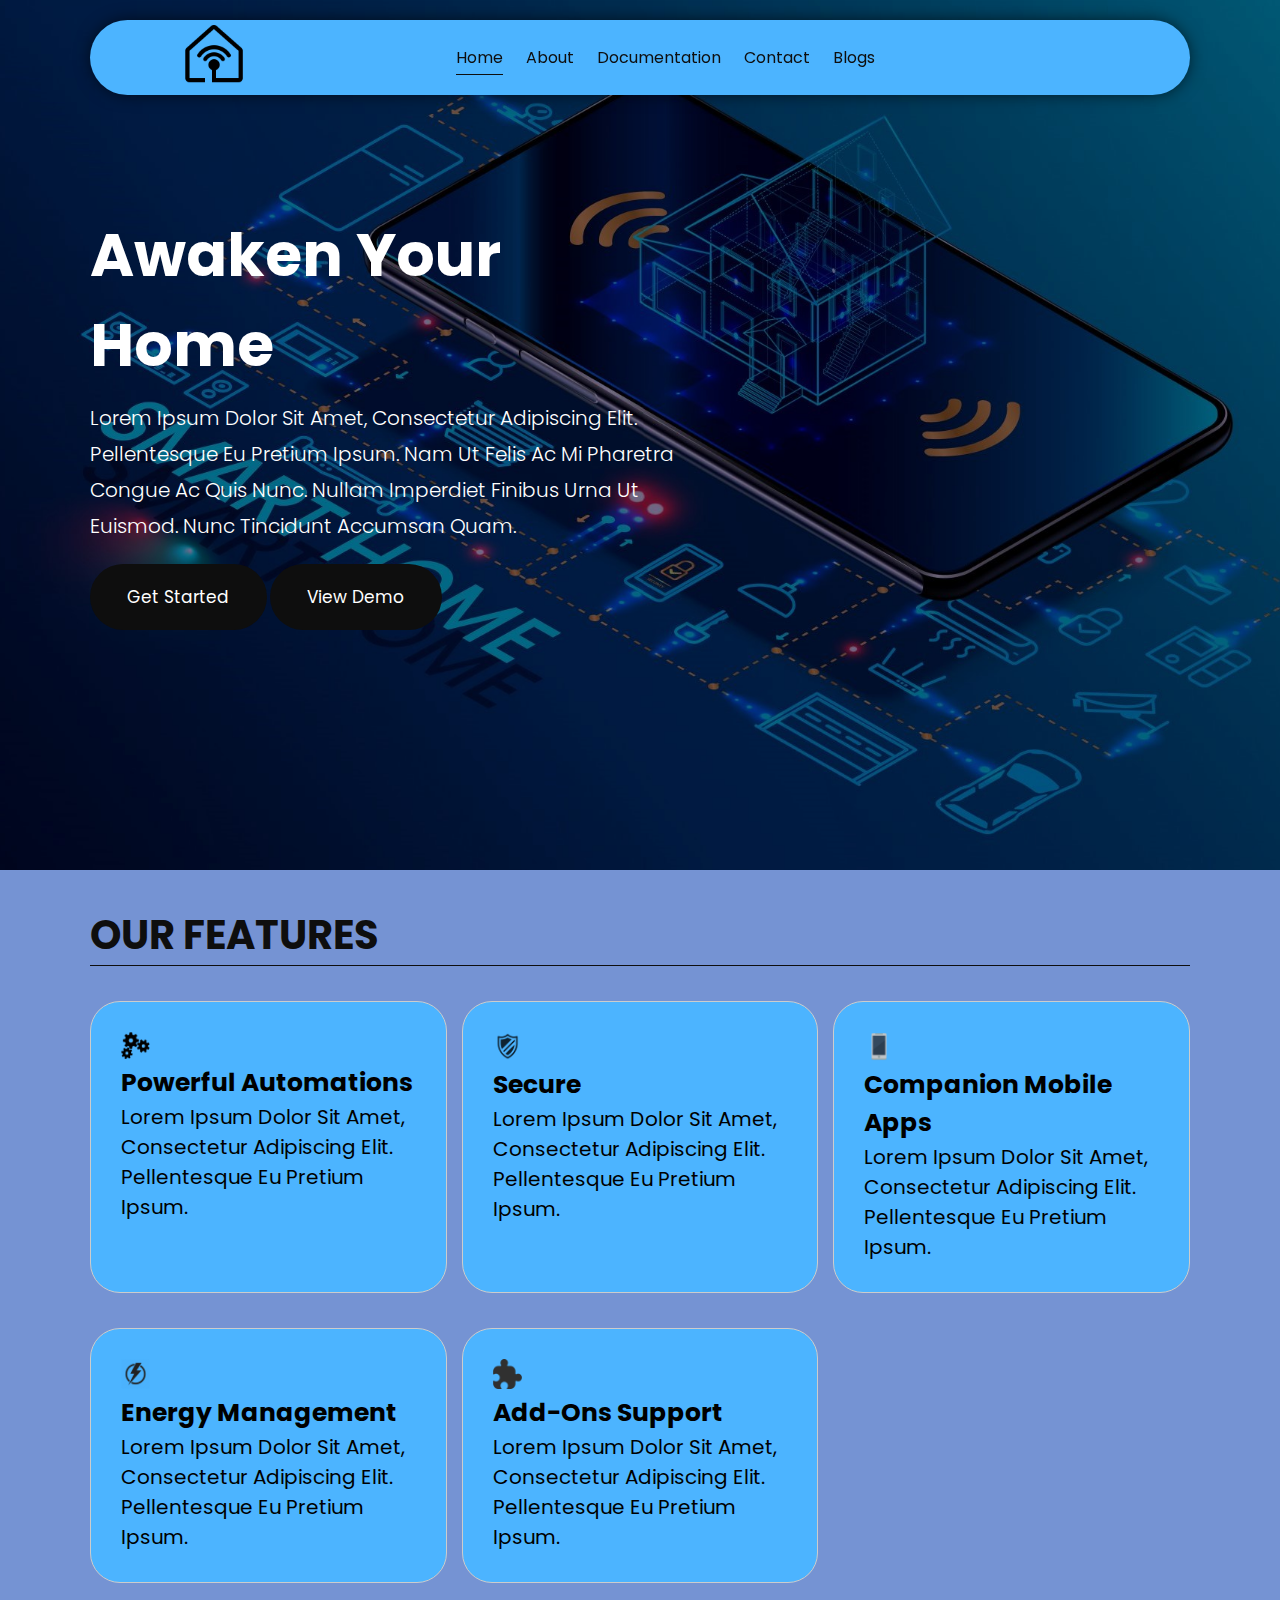
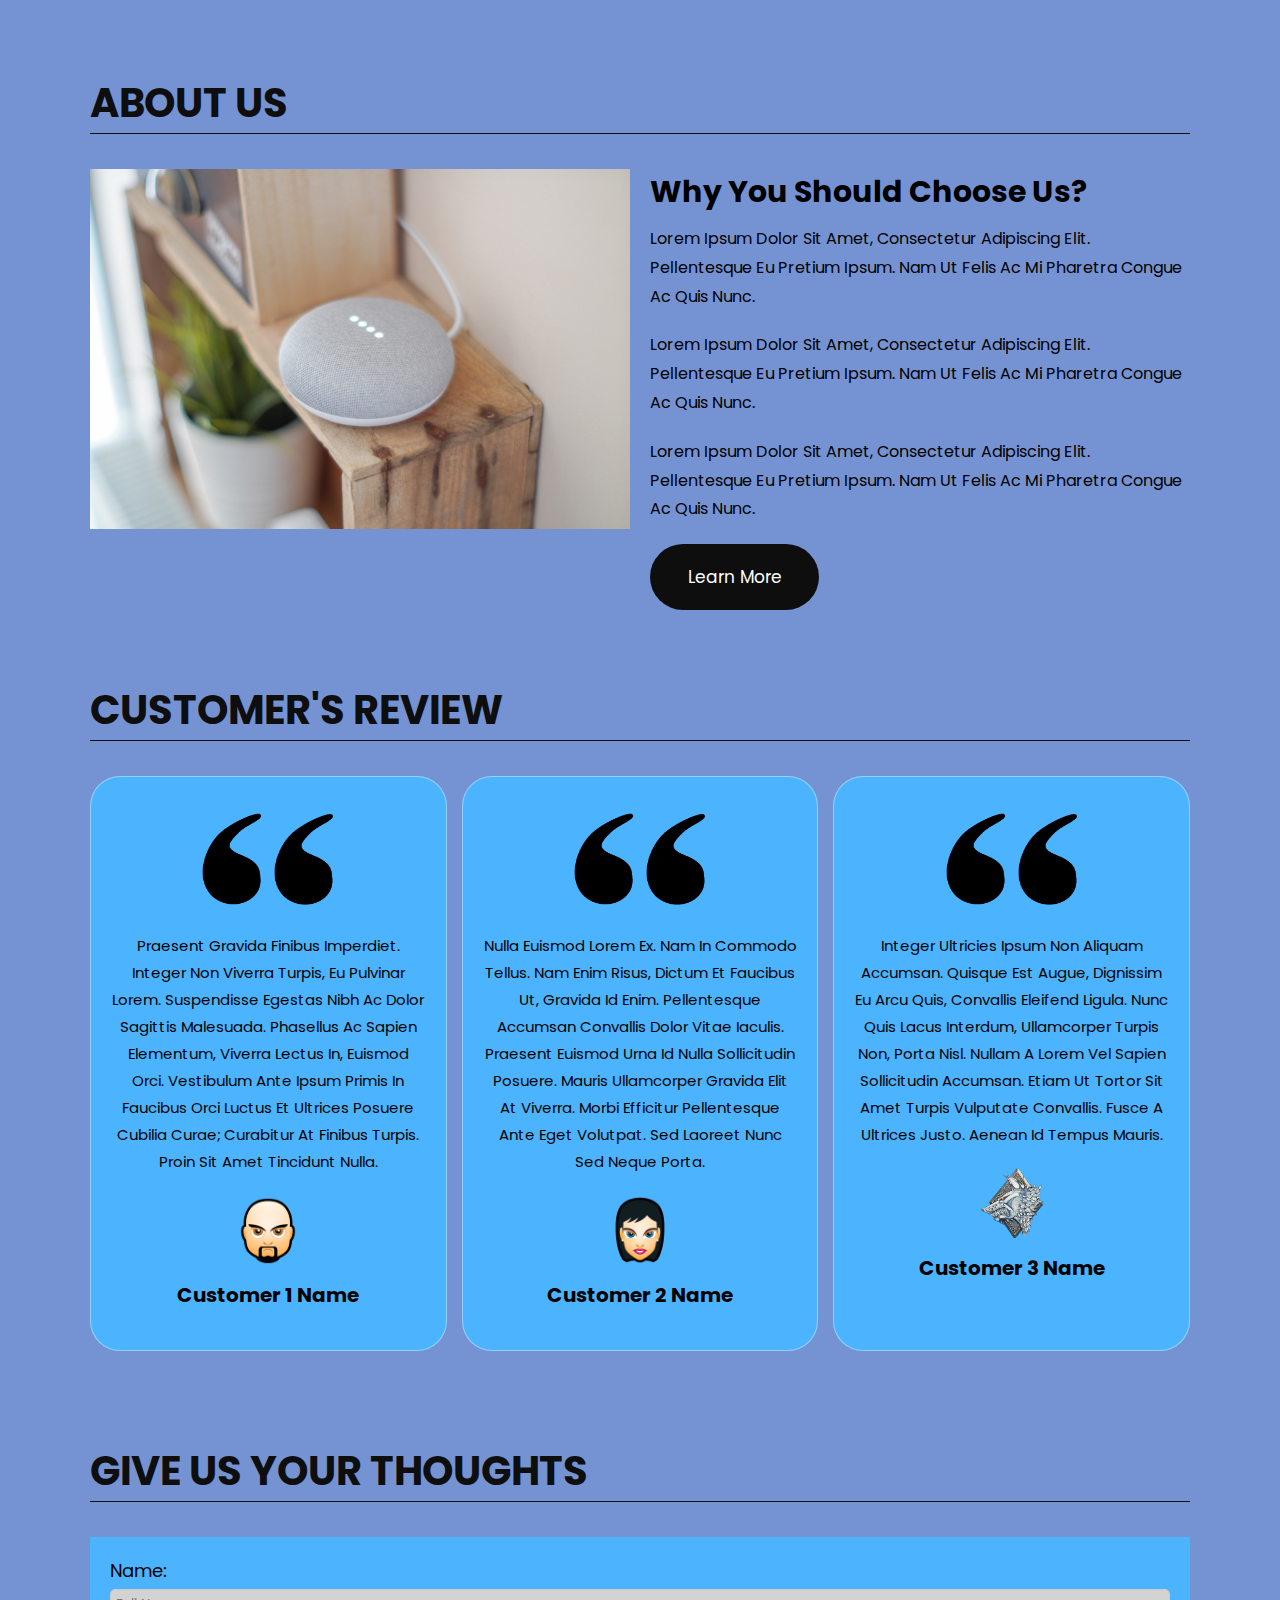
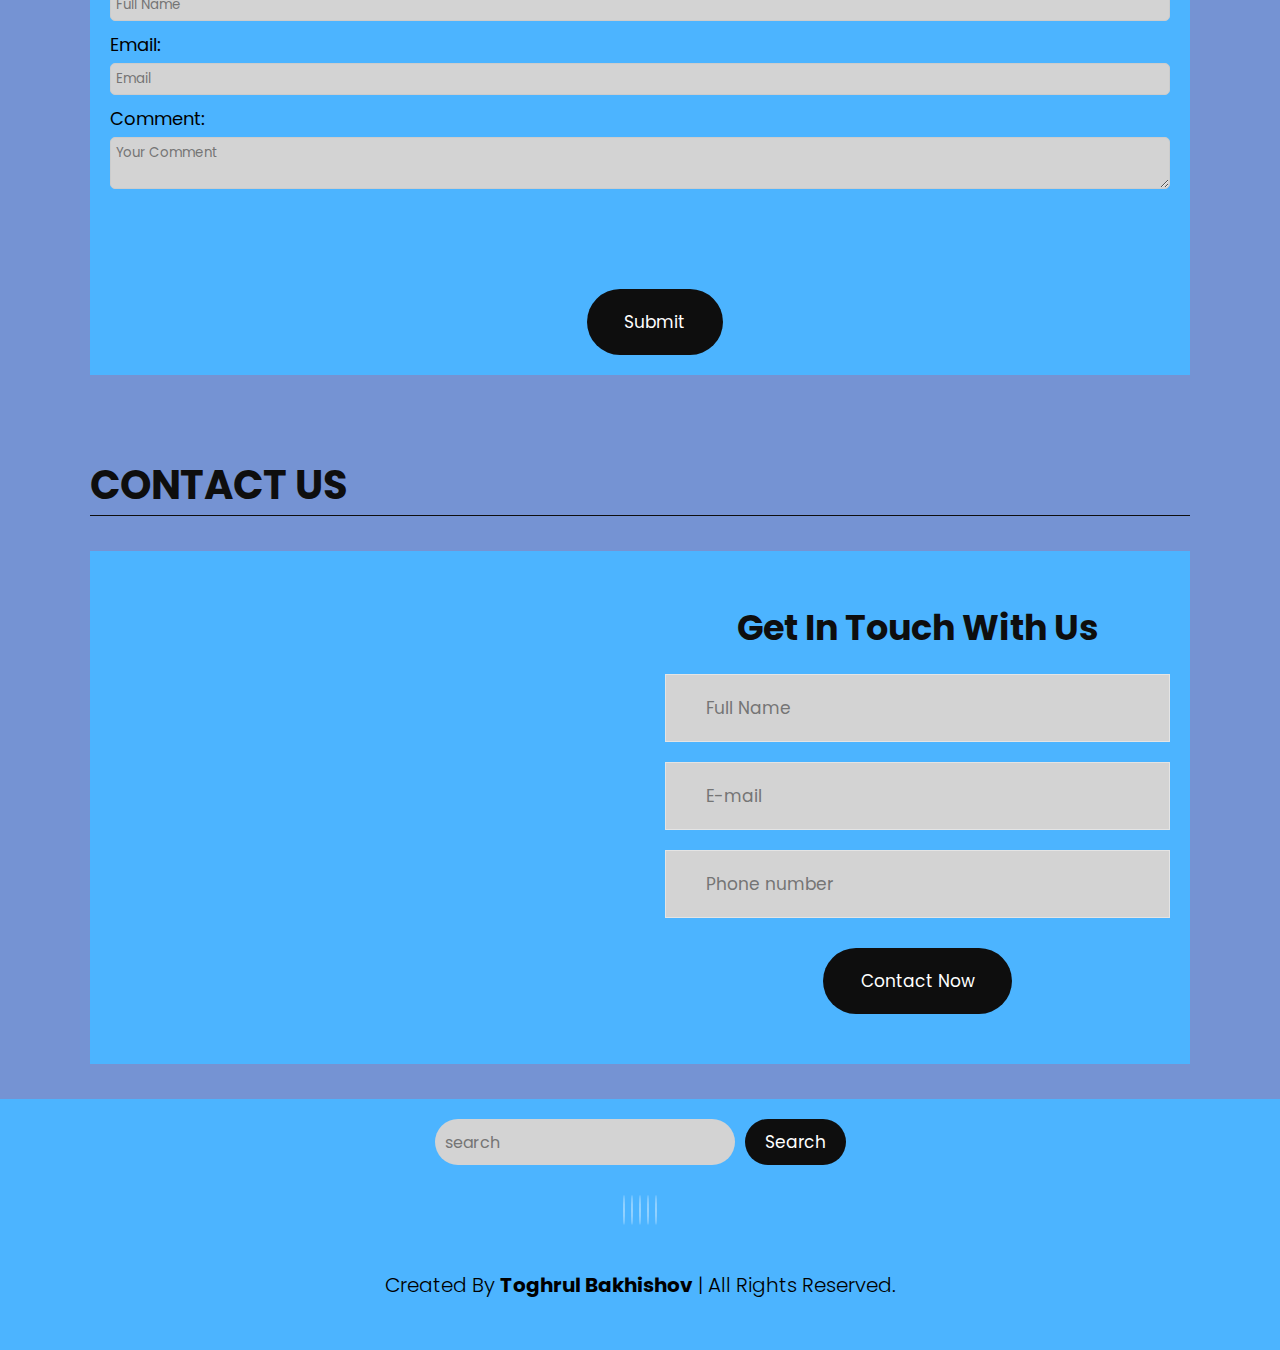
<file: index.html>
<!DOCTYPE html>
<html lang="en">
  <head>
    <meta charset="UTF-8" />
    <meta http-equiv="X-UA-Compatible" content="IE=edge" />
    <meta name="viewport" content="width=device-width, initial-scale=1.0" />
    <link
      rel="stylesheet"
      href="https://cdnjs.cloudflare.com/ajax/libs/font-awesome/6.4.0/css/all.min.css"
      integrity="sha512-iecdLmaskl7CVkqkXNQ/ZH/XLlvWZOJyj7Yy7tcenmpD1ypASozpmT/E0iPtmFIB46ZmdtAc9eNBvH0H/ZpiBw=="
      crossorigin="anonymous"
      referrerpolicy="no-referrer"
    />
    <title>Web Home</title>
    <link rel="stylesheet" href="styles/style.css" />
    
  </head>
  <body>
    <header class="header">
      <a href="#" class="logo">
        <img src="images/logo.png" alt="logo" />
      </a>
      <nav class="navbar">
        <a href="index.html" class="active">Home</a>
        <a href="about.html">About</a>
        <a href="documentation.html">Documentation</a>
        <a href="contact.html">Contact</a>
        <a href="blogs.html">Blogs</a>
      </nav>

      <div class="buttons">
        <button id="search-btn">
          <i class="fas fa-search"></i>
        </button>
        <button id="menu-btn">
          <i class="fas fa-bars"></i>
        </button>
      </div>
      <div class="search-form">
        <input type="text" class="search-input" id="search-box" placeholder="search here">
        <i class="fas fa-search"></i>
      </div>
    </header>

    <section class="home">
      <div class="content">
        <h3>Awaken your home</h3>
        <p>
          Lorem ipsum dolor sit amet, consectetur adipiscing elit. Pellentesque
          eu pretium ipsum. Nam ut felis ac mi pharetra congue ac quis nunc.
          Nullam imperdiet finibus urna ut euismod. Nunc tincidunt accumsan
          quam.
        </p>
        <a href="#" class="btn">Get started</a>
        <a href="#" class="btn">View Demo</a>
      </div>
    </section>

    <!-- Main section start -->

    <section class="features-section">
      <h1 class="heading">our features</h1>
      <div class="box-container">
        <div class="box">
          <div class="box-head">
            <img src="/images/automation.png" alt="mobile" />
            <h4>Powerful Automations</h4>
            <div class="info">
              Lorem ipsum dolor sit amet, consectetur adipiscing elit.
              Pellentesque eu pretium ipsum.
            </div>
          </div>
        </div>
        <div class="box">
          <div class="box-head">
            <img src="/images/secure.png" alt="mobile" />
            <h4>Secure</h4>
            <div class="info">
              Lorem ipsum dolor sit amet, consectetur adipiscing elit.
              Pellentesque eu pretium ipsum.
            </div>
          </div>
        </div>
        <div class="box">
          <div class="box-head">
            <img src="/images/mobile.png" alt="mobile" />
            <h4>Companion Mobile Apps</h4>
            <div class="info">
              Lorem ipsum dolor sit amet, consectetur adipiscing elit.
              Pellentesque eu pretium ipsum.
            </div>
          </div>
        </div>
        <div class="box">
          <div class="box-head">
            <img src="/images/energy.png" alt="mobile" />
            <h4>Energy Management</h4>
            <div class="info">
              Lorem ipsum dolor sit amet, consectetur adipiscing elit.
              Pellentesque eu pretium ipsum.
            </div>
          </div>
        </div>
        <div class="box">
          <div class="box-head">
            <img src="/images/addon.png" alt="mobile" />
            <div>
              <h4>Add-ons support</h4>
              <div class="info">
                Lorem ipsum dolor sit amet, consectetur adipiscing elit.
                Pellentesque eu pretium ipsum.
              </div>
            </div>
          </div>
        </div>
      </div>
    </section>
    <section class="about">
      <h1 class="heading">About Us</h1>
      <div class="row">
        <div class="image">
          <img src="images/slide1.jpg" alt="" />
        </div>
        <div class="content">
          <h3>Why you should choose us?</h3>
          <p>
            Lorem ipsum dolor sit amet, consectetur adipiscing elit.
            Pellentesque eu pretium ipsum. Nam ut felis ac mi pharetra congue ac
            quis nunc.
          </p>
          <p>
            Lorem ipsum dolor sit amet, consectetur adipiscing elit.
            Pellentesque eu pretium ipsum. Nam ut felis ac mi pharetra congue ac
            quis nunc.
          </p>
          <p>
            Lorem ipsum dolor sit amet, consectetur adipiscing elit.
            Pellentesque eu pretium ipsum. Nam ut felis ac mi pharetra congue ac
            quis nunc.
          </p>
          <a href="about.html" class="btn">Learn More</a>
        </div>
      </div>
    </section>
    <section class="review">
      <h1 class="heading">Customer's review</h1>
      <div class="box-container">
        <div class="box">
          <img src="images/quotes.png" alt="quotes" class="quotes" />
          <p>
            Praesent gravida finibus imperdiet. Integer non viverra turpis, eu
            pulvinar lorem. Suspendisse egestas nibh ac dolor sagittis
            malesuada. Phasellus ac sapien elementum, viverra lectus in, euismod
            orci. Vestibulum ante ipsum primis in faucibus orci luctus et
            ultrices posuere cubilia curae; Curabitur at finibus turpis. Proin
            sit amet tincidunt nulla.
          </p>
          <img src="images/avatar1.png" alt="avatar" class="user" />
          <h3>Customer 1 name</h3>
          <div class="stars">
            <i class="fas fa-star"></i>
            <i class="fas fa-star"></i>
            <i class="fas fa-star"></i>
            <i class="fas fa-star"></i>
            <i class="fas fa-star"></i>
          </div>
        </div>
        <div class="box">
          <img src="images/quotes.png" alt="quotes" class="quotes" />
          <p>
            Nulla euismod lorem ex. Nam in commodo tellus. Nam enim risus,
            dictum et faucibus ut, gravida id enim. Pellentesque accumsan
            convallis dolor vitae iaculis. Praesent euismod urna id nulla
            sollicitudin posuere. Mauris ullamcorper gravida elit at viverra.
            Morbi efficitur pellentesque ante eget volutpat. Sed laoreet nunc
            sed neque porta.
          </p>
          <img src="images/avatar2.png" alt="avatar" class="user" />
          <h3>Customer 2 name</h3>
          <div class="stars">
            <i class="fas fa-star"></i>
            <i class="fas fa-star"></i>
            <i class="fas fa-star"></i>
            <i class="fas fa-star"></i>
            <i class="fas fa-star"></i>
          </div>
        </div>
        <div class="box">
          <img src="images/quotes.png" alt="quotes" class="quotes" />
          <p>
            Integer ultricies ipsum non aliquam accumsan. Quisque est augue,
            dignissim eu arcu quis, convallis eleifend ligula. Nunc quis lacus
            interdum, ullamcorper turpis non, porta nisl. Nullam a lorem vel
            sapien sollicitudin accumsan. Etiam ut tortor sit amet turpis
            vulputate convallis. Fusce a ultrices justo. Aenean id tempus
            mauris.
          </p>
          <img src="images/avatar3.png" alt="avatar" class="user" />
          <h3>Customer 3 name</h3>
          <div class="stars">
            <i class="fas fa-star"></i>
            <i class="fas fa-star"></i>
            <i class="fas fa-star"></i>
            <i class="fas fa-star"></i>
            <i class="fas fa-star"></i>
          </div>
        </div>
      </div>
    </section>
    <section class="add-comment">
      <h1 class="heading">Give us your thoughts</h1>
      <div class="comment-form">
        <form>
          <div>
            <label for="name" class="txtB">Name:</label>
            <input type="text" id="name" name="name" required placeholder="Full name">
          </div>
          <div>
            <label for="email" class="txtB">Email:</label>
            <input type="email" id="email" name="email" required placeholder="Email">
          </div>
          <div>
            <label for="comment" place class="txtB">Comment:</label>
            <textarea id="comment" name="comment" required placeholder="Your comment"></textarea>
          </div>
          <div class="rating__stars">
            <i class="fas fa-star" data-rating="1"></i>
            <i class="fas fa-star" data-rating="2"></i>
            <i class="fas fa-star" data-rating="3"></i>
            <i class="fas fa-star" data-rating="4"></i>
            <i class="fas fa-star" data-rating="5"></i>
          </div>
          <button type="button" class="btn"><a href="index.html" style="color: white;">Submit</a></button>
        </form>
      </div>
    </section>
    <section class="contact">
      <h1 class="heading">Contact Us</h1>
      <div class="row">
        <iframe
        class="map"
        src="https://www.google.com/maps/embed?pb=!1m18!1m12!1m3!1d48628.355567858256!2d49.806038548632806!3d40.38065890000002!2m3!1f0!2f0!3f0!3m2!1i1024!2i768!4f13.1!3m3!1m2!1s0x40307db54f0127e9%3A0x48e5f7df350c7ee!2sSmart%20Control%20Home%20%26%20Building%20Automation!5e0!3m2!1saz!2saz!4v1681476931493!5m2!1saz!2saz" 
         loading="lazy" 
         referrerpolicy="no-referrer-when-downgrade"
        >
        </iframe>
        <form>
          <h3>Get in touch with us</h3>
          <div class="inputBox">
            <i class="fas fa-user"></i>
            <input type="text" placeholder="Full Name">
          </div>
          <div class="inputBox">
            <i class="fas fa-envelope"></i>
            <input type="email" placeholder="E-mail">
          </div>
          <div class="inputBox">
            <i class="fas fa-phone"></i>
            <input type="number" placeholder="Phone number">
          </div>
          <input type="submit" class="btn" value="contact now">
        </form>
      </div>
    </section>
    <footer>
      <div class="search">
        <input type="text" class="search-input" placeholder="search">
        <button class="btn">Search</button>
      </div>
      <div class="media">
        <a href="https://www.facebook.com" class="fab fa-facebook"></a>
        <a href="https://www.twitter.com" class="fab fa-twitter"></a>
        <a href="https://www.instagram.com" class="fab fa-instagram"></a>
        <a href="https://www.linkedin.com" class="fab fa-linkedin"></a>
        <a href="https://www.pinterest.com" class="fab fa-pinterest"></a>
      </div>
      <div class="credit">
        created by <span>Toghrul Bakhishov</span> | All rights reserved.
      </div>
    </footer>
    <script src="javascript/script.js"></script>
  </body>
</html>
</file>
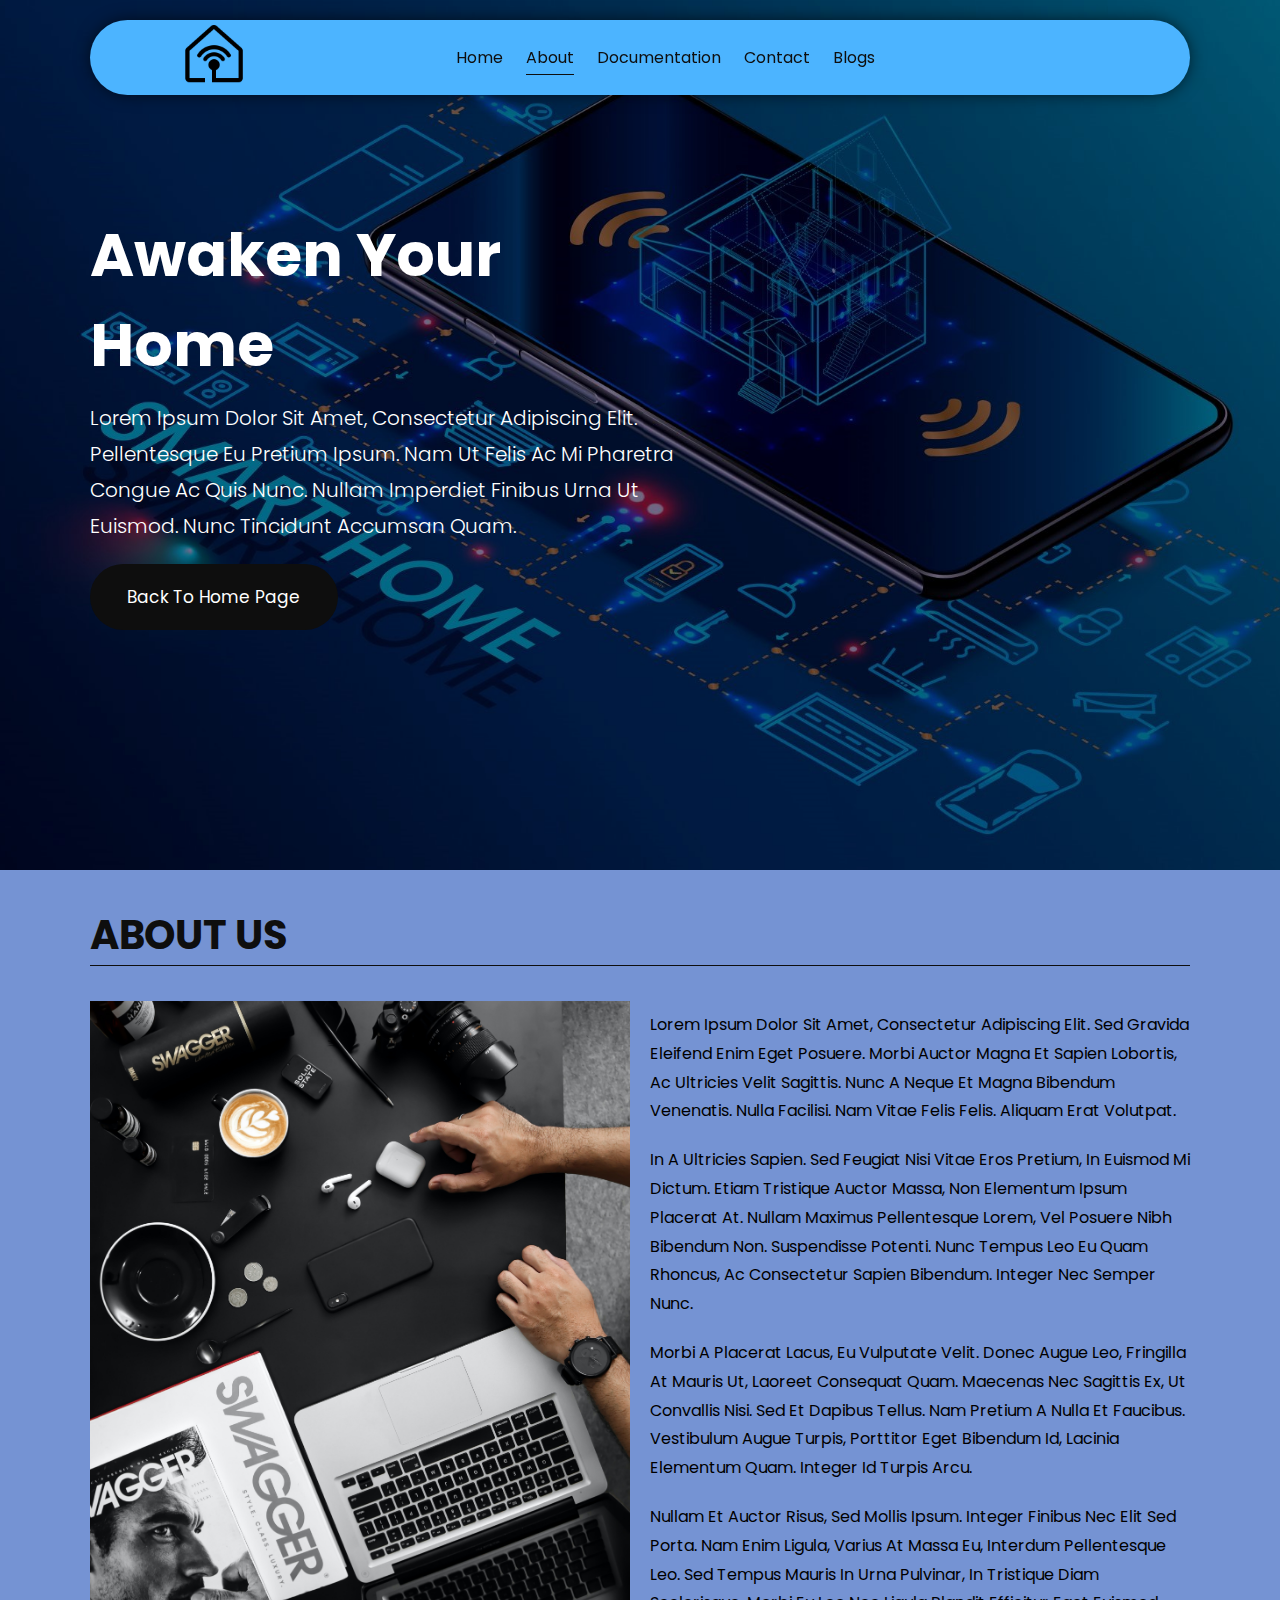
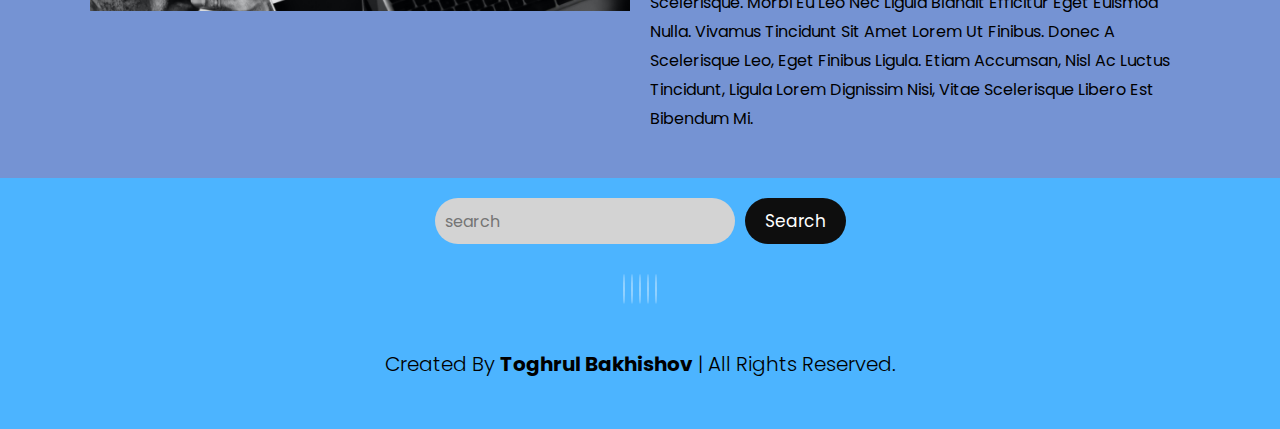
<file: about.html>
<!DOCTYPE html>
<html lang="en">
  <head>
    <meta charset="UTF-8" />
    <meta http-equiv="X-UA-Compatible" content="IE=edge" />
    <meta name="viewport" content="width=device-width, initial-scale=1.0" />
    <link
      rel="stylesheet"
      href="https://cdnjs.cloudflare.com/ajax/libs/font-awesome/6.4.0/css/all.min.css"
      integrity="sha512-iecdLmaskl7CVkqkXNQ/ZH/XLlvWZOJyj7Yy7tcenmpD1ypASozpmT/E0iPtmFIB46ZmdtAc9eNBvH0H/ZpiBw=="
      crossorigin="anonymous"
      referrerpolicy="no-referrer"
    />
    <title>Web Home</title>
    <link rel="stylesheet" href="styles/style.css" />
  </head>
  <body>
    <header class="header">
      <a href="#" class="logo">
        <img src="images/logo.png" alt="logo" />
      </a>
      <nav class="navbar">
        <a href="index.html">Home</a>
        <a href="about.html" class="active">About</a>
        <a href="documentation.html">Documentation</a>
        <a href="contact.html">Contact</a>
        <a href="blogs.html">Blogs</a>
      </nav>

      <div class="buttons">
        <button id="search-btn">
          <i class="fas fa-search"></i>
        </button>
        <button id="menu-btn">
          <i class="fas fa-bars"></i>
        </button>
      </div>
      <div class="search-form">
        <input
          type="text"
          class="search-input"
          id="search-box"
          placeholder="search here"
        />
        <i class="fas fa-search"></i>
      </div>
    </header>
    <section class="home">
      <div class="content">
        <h3>Awaken your home</h3>
        <p>
          Lorem ipsum dolor sit amet, consectetur adipiscing elit. Pellentesque
          eu pretium ipsum. Nam ut felis ac mi pharetra congue ac quis nunc.
          Nullam imperdiet finibus urna ut euismod. Nunc tincidunt accumsan
          quam.
        </p>
        <a href="index.html" class="btn">Back to Home Page</a>
      </div>
    </section>
    <section class="about">
        <h1 class="heading">About Us</h1>
        <div class="row">
          <div class="image">
            <img src="images/slide3.jpg" alt="">
          </div>
          <div class="content">
        <p class="description">
          Lorem ipsum dolor sit amet, consectetur adipiscing elit. Sed gravida
          eleifend enim eget posuere. Morbi auctor magna et sapien lobortis, ac
          ultricies velit sagittis. Nunc a neque et magna bibendum venenatis.
          Nulla facilisi. Nam vitae felis felis. Aliquam erat volutpat.
        </p>
        <p class="description">
          In a ultricies sapien. Sed feugiat nisi vitae eros pretium, in euismod
          mi dictum. Etiam tristique auctor massa, non elementum ipsum placerat
          at. Nullam maximus pellentesque lorem, vel posuere nibh bibendum non.
          Suspendisse potenti. Nunc tempus leo eu quam rhoncus, ac consectetur
          sapien bibendum. Integer nec semper nunc.
        </p>
        <p class="description">
          Morbi a placerat lacus, eu vulputate velit. Donec augue leo, fringilla
          at mauris ut, laoreet consequat quam. Maecenas nec sagittis ex, ut
          convallis nisi. Sed et dapibus tellus. Nam pretium a nulla et
          faucibus. Vestibulum augue turpis, porttitor eget bibendum id, lacinia
          elementum quam. Integer id turpis arcu.
        </p>
        <p class="description">
          Nullam et auctor risus, sed mollis ipsum. Integer finibus nec elit sed
          porta. Nam enim ligula, varius at massa eu, interdum pellentesque leo.
          Sed tempus mauris in urna pulvinar, in tristique diam scelerisque.
          Morbi eu leo nec ligula blandit efficitur eget euismod nulla. Vivamus
          tincidunt sit amet lorem ut finibus. Donec a scelerisque leo, eget
          finibus ligula. Etiam accumsan, nisl ac luctus tincidunt, ligula lorem
          dignissim nisi, vitae scelerisque libero est bibendum mi.
        </p>
      </div>
      </div>
    </section>

    <footer>
      <div class="search">
        <input type="text" class="search-input" placeholder="search" />
        <button class="btn">Search</button>
      </div>
      <div class="media">
        <a href="https://www.facebook.com" class="fab fa-facebook"></a>
        <a href="https://www.twitter.com" class="fab fa-twitter"></a>
        <a href="https://www.instagram.com" class="fab fa-instagram"></a>
        <a href="https://www.linkedin.com" class="fab fa-linkedin"></a>
        <a href="https://www.pinterest.com" class="fab fa-pinterest"></a>
      </div>
      <div class="credit">
        created by <span>Toghrul Bakhishov</span> | All rights reserved.
      </div>
    </footer>
    <script src="javascript/script.js"></script>
  </body>
</html>
</file>
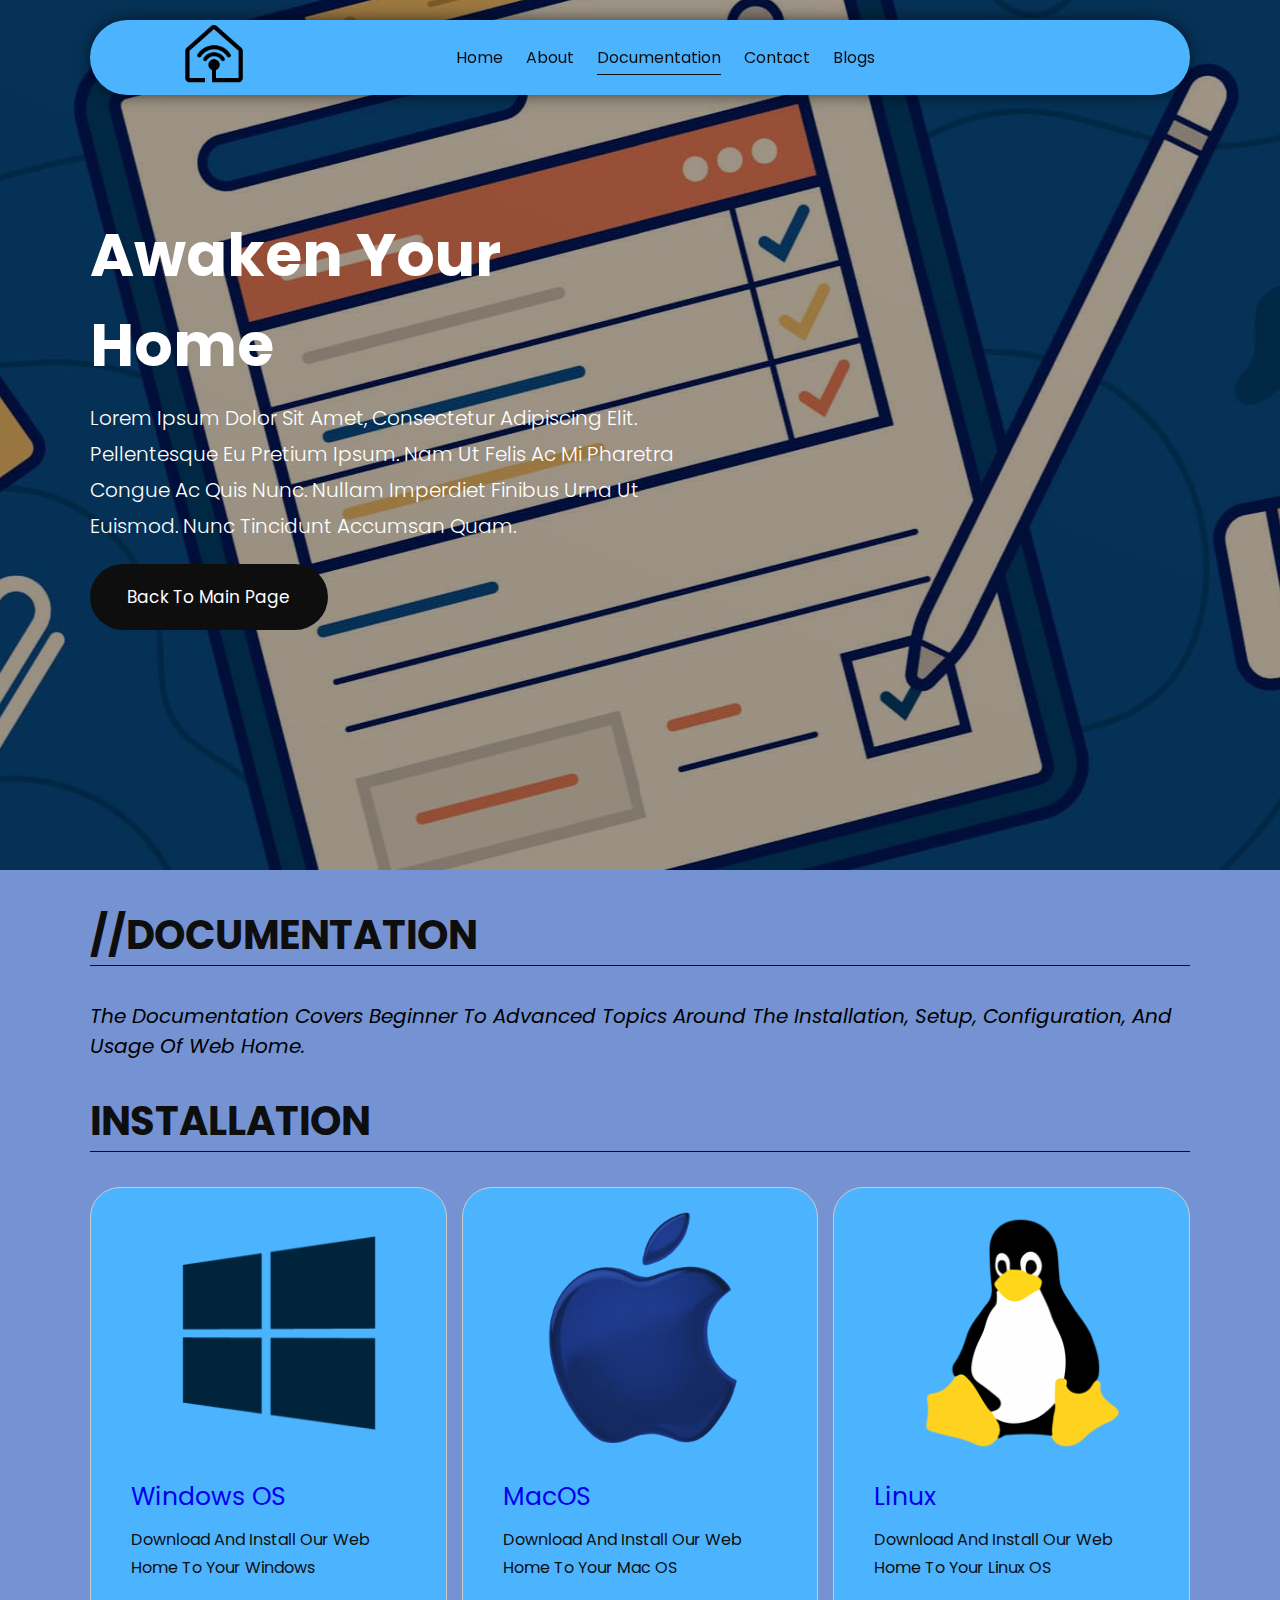
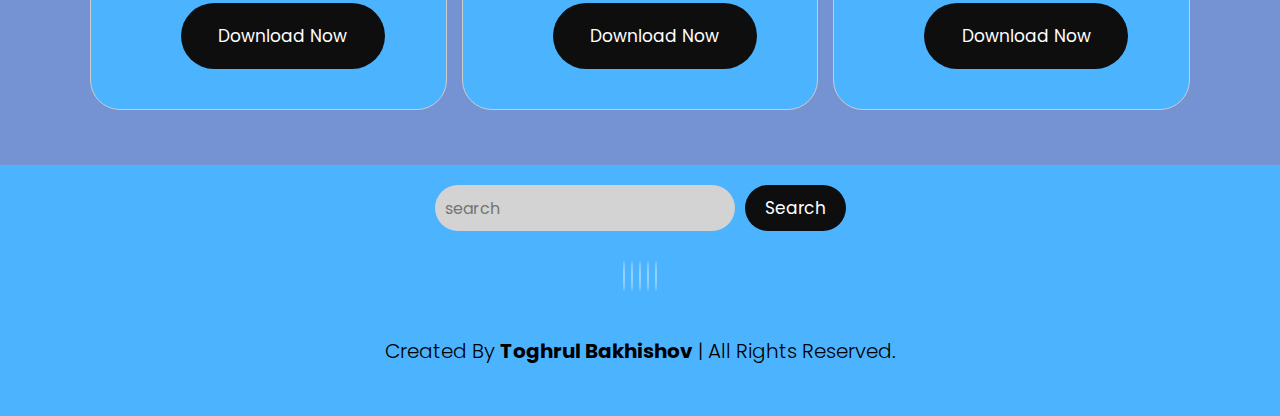
<file: documentation.html>
<!DOCTYPE html>
<html lang="en">
  <head>
    <meta charset="UTF-8" />
    <meta http-equiv="X-UA-Compatible" content="IE=edge" />
    <meta name="viewport" content="width=device-width, initial-scale=1.0" />
    <link
      rel="stylesheet"
      href="https://cdnjs.cloudflare.com/ajax/libs/font-awesome/6.4.0/css/all.min.css"
      integrity="sha512-iecdLmaskl7CVkqkXNQ/ZH/XLlvWZOJyj7Yy7tcenmpD1ypASozpmT/E0iPtmFIB46ZmdtAc9eNBvH0H/ZpiBw=="
      crossorigin="anonymous"
      referrerpolicy="no-referrer"
    />
    <title>Web Home</title>
    <link rel="stylesheet" href="styles/style.css" />
  </head>
  <body>
    <header class="header">
      <a href="#" class="logo">
        <img src="images/logo.png" alt="logo" />
      </a>
      <nav class="navbar">
        <a href="index.html">Home</a>
        <a href="about.html">About</a>
        <a href="documentation.html" class="active">Documentation</a>
        <a href="contact.html">Contact</a>
        <a href="blogs.html">Blogs</a>
      </nav>

      <div class="buttons">
        <button id="search-btn">
          <i class="fas fa-search"></i>
        </button>
        <button id="menu-btn">
          <i class="fas fa-bars"></i>
        </button>
      </div>
      <div class="search-form">
        <input
          type="text"
          class="search-input"
          id="search-box"
          placeholder="search here"
        />
        <i class="fas fa-search"></i>
      </div>
    </header>

    <section class="doc-home">
      <div class="content">
        <h3>Awaken your home</h3>
        <p>
          Lorem ipsum dolor sit amet, consectetur adipiscing elit. Pellentesque
          eu pretium ipsum. Nam ut felis ac mi pharetra congue ac quis nunc.
          Nullam imperdiet finibus urna ut euismod. Nunc tincidunt accumsan
          quam.
        </p>
        <a href="index.html" class="btn">Back to main page</a>
      </div>
    </section>

    <section class="documentation">
      <h1 class="heading">//Documentation</h1>
      <div class="first-text">
        <p class="doc-text">
          The documentation covers beginner to advanced topics around the
          installation, setup, configuration, and usage of Web Home.
        </p>
      </div>
      <h2 class="heading">Installation</h2>
      <div class="box-container">
        <div class="box">
        <div class="image">
          <img src="images/windows.png" alt="">
        </div>
        <div class="content">
          <a href="#" class="title">Windows OS</a>
          <p>Download and Install our Web Home to your Windows</p>
          <a href="#" class="btn">Download Now</a>
        </div>
        </div>
        <div class="box">
          <div class="image">
            <img src="images/macos.png" alt="">
          </div>
          <div class="content">
            <a href="#" class="title">MacOS</a>
            <p>Download and Install our Web Home to your Mac OS</p>
            <a href="#" class="btn">Download Now</a>
          </div>
          </div>
          <div class="box">
            <div class="image">
              <img src="images/linux.png" alt="">
            </div>
            <div class="content">
              <a href="#" class="title">Linux</a>
              <p>Download and Install our Web Home to your Linux OS</p>
              <a href="#" class="btn">Download Now</a>
            </div>
            </div>
      </div>
    </section>
    <footer>
      <div class="search">
        <input type="text" class="search-input" placeholder="search" />
        <button class="btn">Search</button>
      </div>
      <div class="media">
        <a href="https://www.facebook.com" class="fab fa-facebook"></a>
        <a href="https://www.twitter.com" class="fab fa-twitter"></a>
        <a href="https://www.instagram.com" class="fab fa-instagram"></a>
        <a href="https://www.linkedin.com" class="fab fa-linkedin"></a>
        <a href="https://www.pinterest.com" class="fab fa-pinterest"></a>
      </div>
      <div class="credit">
        created by <span>Toghrul Bakhishov</span> | All rights reserved.
      </div>
    </footer>
    <script src="javascript/script.js"></script>
  </body>
</html>
</file>
<file: styles/style.css>
@import url("https://fonts.googleapis.com/css2?family=Poppins:wght@100;300;400;500;600&display=swap");

:root {
  --main-color: #7593d3;
  --black-color: #0e0e0e;
  --mucolor: rgb(76, 180, 255);
  --border: 0.1rem solid rgba(255, 255, 255, 0.4);
}

* {
  font-family: "Poppins", sans-serif;
  margin: 0;
  padding: 0;
  box-sizing: border-box;
  outline: none;
  border: none;
  text-decoration: none;
  text-transform: capitalize;
  transition: 0.2s ease;
}

/* base Html codes */
html {
  font-size: 62.5%; /* 1rem = 10px */
  overflow-x: hidden;
  scroll-padding-top: 9rem;
  scroll-behavior: smooth;
}

body {
  background-color: var(--main-color);
}

section{
    padding: 3.5rem 7%;
}
.btn{
    margin-top: 1rem;
    display: inline-block;
    padding: 2rem 3.75rem;
    border-radius: 30rem;
    font-size: 1.7rem;
    color: white;
    background-color: var(--black-color);
    cursor: pointer;
}
.heading{
  color: var(--black-color);
  text-transform: uppercase;
  font-size: 4rem;
  margin-bottom: 3.5rem;
  border-bottom: 0.1rem solid var(--black-color);
}
.logo img {
  height: 7rem;
}

.search-input{
  font-size: 1.6rem;
  color: var(--black-color);
  padding: 1rem;
  text-transform: none;
  border-radius: 3rem;
}

/*! Header start */
.header .search-form{
  position: absolute;
  top: 115%;
  right: 7%;
  background-color: lightgray;
  width: 50rem;
  height: 5rem;
  display: flex;
  align-items: center;
  border-radius: 3rem;
  box-shadow: 0px 0px 25px 2px rgba(0 0 0 / 0.75);
  transform: scaleY(0);
}

.header .search-form.active{
  transform: scaleY(1);
}

.header .search-form i{
  cursor: pointer;
  font-size: 2.2rem;
  margin-right: 1.5rem;
  color: var(--black-color);
}

.header .search-form input{
  width: 100%;
  background-color: lightgray;
}

.header .logo img {
  height: 7rem;
}

.header {
  background-color: var(--mucolor);
  display: flex;
  align-items: center;
  justify-content: space-between;
  padding: 0 7%;
  margin: 2rem 7%;
  border-radius: 30rem;
  box-shadow: 0px 0px 17px -2px rgba(0, 0, 0, 0.75);
  position: sticky;
  top: 0;
  z-index: 1000;
}

.header .navbar a {
  margin: 0 1rem;
  font-size: 1.6rem;
  color: var(--black-color);
  border-bottom: 0.1rem solid transparent;
}
.header .navbar .active,
.header .navbar a:hover {
  border-color: var(--black-color);
  padding-bottom: 0.5rem;
}
.header .buttons button {
  cursor: pointer;
  font-size: 2.5rem;
  margin-left: 2rem;
  background-color: transparent;
}

#menu-btn{
  display: none;
}
/*! Header end */

/* Home Start */
.home{
    min-height: 100vh;
    background: url(/images/backHome.jpg) no-repeat;
    background-size: cover;
    background-position: center;
    margin-top: -14.5rem;
    display: flex;
    align-items: center;
}

.home .content {
    max-width: 60rem;
}

.home .content h3{
    font-size: 6rem;
    color: white;
}

.home .content p{
    font-size: 2rem;
    font-weight: 300;
    line-height: 1.8;
    padding: 1rem 0;
    color: white;
}

/* Features section */
.features-section .box-container{
  display: grid;
  grid-template-columns: repeat(auto-fit, minmax(30rem, 1fr));
  gap: 1.5rem;
}
.features-section .box-container .box{
  padding: 3rem;
  background-color: var(--mucolor);
  border-radius: 3rem;
  max-height: 30rem;
  display: flex;
  flex-direction: column;
  align-items: flex-start;
  justify-content: space-between;
}
.features-section .box-container .box img{
  width: 10%;
  object-fit: cover;
  text-align: center;
  position: relative;
  margin-right: 10px;
}
.features-section .box-container .box .info{
  font-size: 2rem;
}
.features-section .box-container .box h4{
  font-size: 2.5rem;
}
.box {
  border: 1px solid #ccc;
  border-radius: 5px;
  padding: 20px;
  margin-bottom: 20px;
}

/* about section */
.about .row{
  display: flex;
  flex-wrap: wrap;
  column-gap: 2rem;
}
.about .row .image{
  flex: 1 1 45rem;
}
.about .row img{
  width: 100%;
}

.about .row .content{
  flex: 1 1 45rem;
}

.about .row .content h3{
  font-size: 3rem;
}

.about .row .content p{
  font-size: 1.6rem;
  padding: 1rem 0;
  line-height: 1.8;
}

/* Review section */
.review .box-container{
  display: grid;
  grid-template-columns: repeat(auto-fit, minmax(30rem, 1fr));
  gap: 1.5rem;
}
.review .box-container .box{
  border: var(--border);
  text-align: center;
  padding: 3rem 2rem;
  background-color: var(--mucolor);
  border-radius: 3rem;
}
.review .box-container .box p{
  font-size: 1.5rem;
  line-height: 1.8;
  padding: 2rem 0;
}

.review .box-container .box .user{
  height: 7rem;
  width: 7rem;
  border-radius: 50%;
  object-fit: cover;
}

.review .box-container .box h3{
  padding: 1rem 0;
  font-size: 2rem;
  color: black;
}
.review .box-container .box .quotes{
  height: 10rem;
  width: 15rem;
  color: #0e0e0e;
}
.review .box-container .box .stars{
  color: gold;
  font-size: 2.5rem;
}

/* Comment us section */

.add-comment .comment-form{
  border: 1rem solid var(--mucolor);
  background-color: var(--mucolor);
  padding: 1rem;
  margin-bottom: 1rem;
}

.add-comment .comment-form label{
  display: block;
  margin-bottom: 0.5rem;
}

.add-comment .comment-form input, textarea{
  width: 100%;
  padding: 0.5rem;
  margin-bottom: 1rem;
  border: 1px solid #ccc;
  border-radius: 5px;
  background-color: lightgray;
}
.rating__stars {
  font-size: 36px;
  color: #ccc;
  margin-bottom: 20px;
  cursor: pointer;
  text-align: center;
}

.rating__stars .fas {
  margin-right: 10px;
}

.rating__stars .fas:hover,
.rating__stars .fas.active {
  color: gold;
}

.rating__text {
  font-size: 18px;
  margin-bottom: 10px;
}

.add-comment .comment-form .txtB{
  font-size: large;
}

.add-comment .comment-form .btn{
  margin-left: 45%;
}


/* Contact section */
.contact .row{
  display: flex;
  background-color: var(--mucolor);
  flex-wrap: wrap;
  gap: 1rem;
}
.contact .row .map {
  flex: 1 1 45rem;
  width: 100%;
  object-fit: cover;  
}
.contact .row form {
  flex: 1 1 45rem;
  padding: 5rem 2rem;
  text-align: center;  
}
.contact .row form h3{
  font-size: 3.5rem;
  color: #0e0e0e;
}
.contact .row form .inputBox{
  display: flex;
  align-items: center;
  margin: 2rem 0;
  border: var(--border);
  background-color:lightgray ;
}
.contact .row form .inputBox i{
  color: var(--black-color);
  font-size: 2rem;
  padding-left: 2rem;
}
.contact .row form .inputBox input{
  width: 100%;
  padding: 2rem;
  font-size: 1.7rem;
  color: black;
  text-transform: none;
  background-color: transparent;
}

/* Footer section */
footer{
  background-color: var(--mucolor);
  text-align: center;
}
footer .search {
  display: flex;
  justify-content: center;

}
footer .search .search-input{
  width: 30rem;
  background-color: lightgray;
  margin-top: 2rem;
}

footer .search .btn{
  padding: 1rem 2rem;
  margin-top: 2rem;
  margin-left: 1rem;
}
footer .media{
  padding: 2rem 0;
}

footer .media a{
  width: 5rem;
  height: 5rem;
  line-height: 5rem;
  font-size: 2rem;
  border: var(--border);
  border-radius: 50%;
  margin: 0.3rem;
}

footer .media a:hover{
  background-color: var(--main-color);
}

footer .credit{
  font-size: 2rem;
  font-weight: 300;
  padding-top: 1.5rem;
  padding-bottom: 5rem;
}
footer .credit span{
  font-weight: bold;
}

/* Responsive */
@media (max-width:991px){
  html{
    font-size: 55%;
  }
  .header{
    padding: 1.5rem 2rem;
  }
  .header .logo img{
    height: 3rem;
  }
  section{
    padding: 2rem;
  }
  .features-section .box-container .box h4{
    font-size: 2.5rem;
  }
}
@media (max-width:768px){
  .header #menu-btn {
    display: inline-block;
  }

  .header .navbar{
    position: absolute;
    top: 95%;
    background-color: var(--mucolor);
    height: calc(100vh - 9rem);
    width: 30rem;
    box-shadow: 0px 20px 14px 0px rgba(0, 0, 0, 0.75);
    right: -100%;
  }
  .header .navbar.active{
    right: 3rem;
  }
  .header .navbar a{
    color: var(--black-color);
    display: block;
    margin: 1.5rem;
    padding: 0.5rem;
    font-size: 2rem;
  }
}
@media (max-width: 576px) {
  html{
    font-size: 50%;
  }

}

/* Documentation page */

.doc-home{
  min-height: 100vh;
  background: url(/images/documentation.jpg) no-repeat;
  background-size: cover;
  background-position: center;
  margin-top: -14.5rem;
  display: flex;
  align-items: center;
}

.doc-home .content {
  max-width: 60rem;
}

.doc-home .content h3{
  font-size: 6rem;
  color: white;
}

.doc-home .content p{
  font-size: 2rem;
  font-weight: 300;
  line-height: 1.8;
  padding: 1rem 0;
  color: white;
}

.documentation .box-container{
  display: grid;
  grid-template-columns: repeat(auto-fit, minmax(30rem, 1fr));
  gap: 1.5rem;
}

.documentation .box-container .box{
  background-color: var(--mucolor);
  border-radius: 3rem;
}

.documentation .box-container .box .image{
  height: 25rem;
  overflow: hidden;
  width: 75%;
  border-top-left-radius: 3rem;
  border-top-right-radius: 3rem;
  margin: 0rem 5rem;
}

.documentation .box-container .box .image img{
  height: 100%;
  object-fit: cover;
  width: 100%;
}

.documentation .box-container .box:hover .image img{
  transform: scaleY(1.09);
}

.documentation .box-container .box .content{
  padding: 2rem;
}

.documentation .box-container .box .content .title{
  line-height: 1.5;
  font-size: 2.5rem;
}

.documentation .box-container .box .content p{
  line-height: 1.8;
  font-size: 1.6rem;
  color: var(--black-color);
  padding: 1rem 0;
}

.documentation .first-text p{
  font-size: 2rem;
  margin-bottom: 3rem;
  font-style: oblique;
}

.documentation .box-container .box .content .btn{
  margin-left: 5rem;
}
</file>
